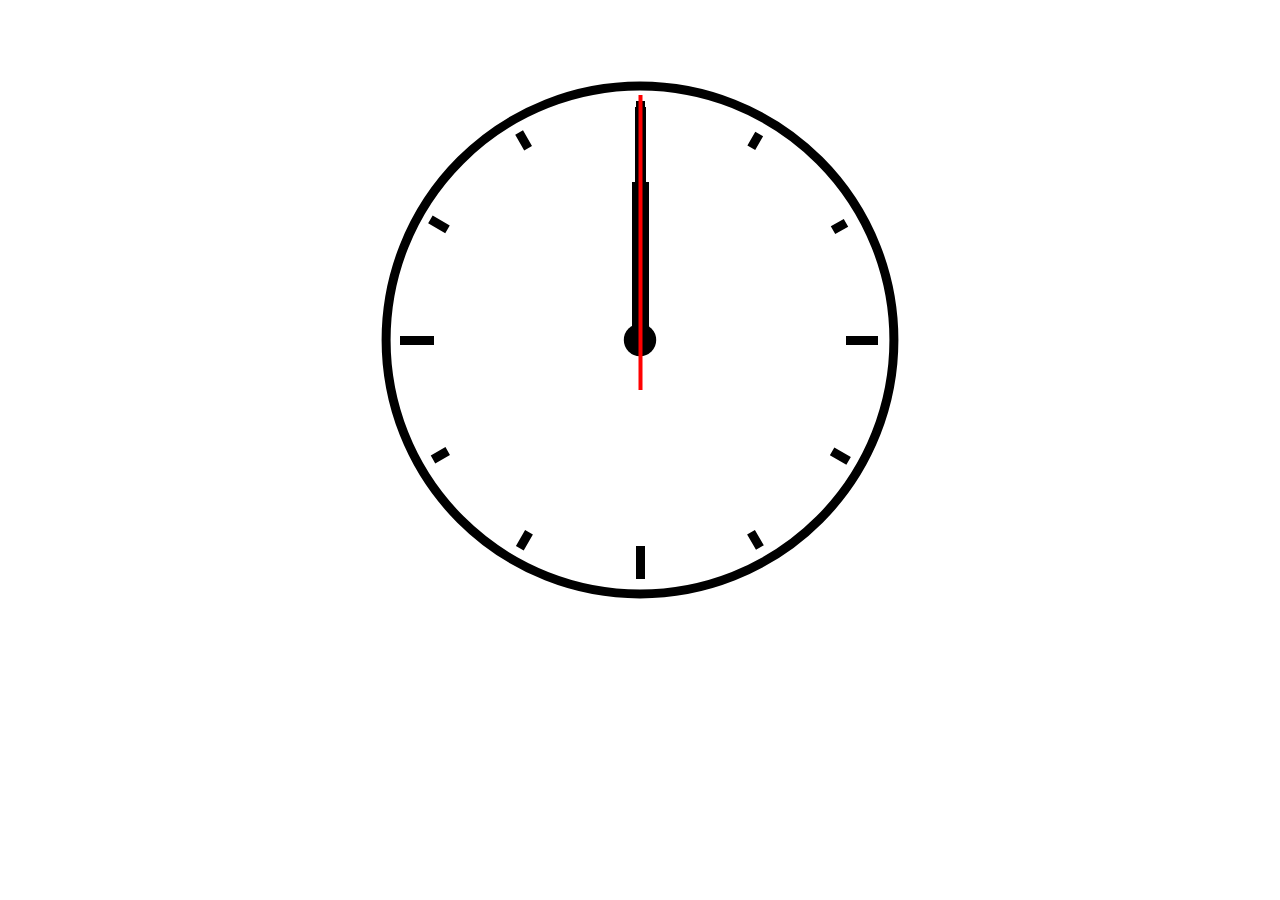
<file: Clock/index.html>
<!DOCTYPE html>
<html lang="en-US">

<head>
    <meta charset="UTF-8">
    <meta name="viewport" content="width=device-width, initial-scale=1">
    <title>A Digital Analog Clock</title>
    <link rel="stylesheet" href="style.css" type="text/css" media="all">
    <script src="script.js" defer></script>
</head>

<body>
<main class="main">
    <div class="clockbox">
        <svg id="clock" xmlns="http://www.w3.org/2000/svg" width="600" height="600" viewBox="0 0 600 600">
            <g id="face">
                <circle class="circle" cx="300" cy="300" r="253.9"/>
                <path class="hour-marks" d="M300.5 94V61M506 300.5h32M300.5 506v33M94 300.5H60M411.3 107.8l7.9-13.8M493 190.2l13-7.4M492.1 411.4l16.5 9.5M411 492.3l8.9 15.3M189 492.3l-9.2 15.9M107.7 411L93 419.5M107.5 189.3l-17.1-9.9M188.1 108.2l-9-15.6"/>
                <circle class="mid-circle" cx="300" cy="300" r="16.2"/>
            </g>
            <g id="hour">
                <path class="hour-arm" d="M300.5 298V142"/>
                <circle class="sizing-box" cx="300" cy="300" r="253.9"/>
            </g>
            <g id="minute">
                <path class="minute-arm" d="M300.5 298V67"/>
                <circle class="sizing-box" cx="300" cy="300" r="253.9"/>
            </g>
            <g id="second">
                <path class="second-arm" d="M300.5 350V55"/>
                <circle class="sizing-box" cx="300" cy="300" r="253.9"/>
            </g>
        </svg>
    </div><!-- .clockbox -->
</main>

</body>

</html>
</file>
<file: Clock/style.css>
/* Layout */
.main {
    display: flex;
    padding: 2em;
    height: 90vh;
    justify-content: center;
    align-items: middle;
}

.clockbox,
#clock {
    width: 100%;
}

/* Clock styles */
.circle {
    fill: none;
    stroke: #000;
    stroke-width: 9;
    stroke-miterlimit: 10;
}

.mid-circle {
    fill: #000;
}
.hour-marks {
    fill: none;
    stroke: #000;
    stroke-width: 9;
    stroke-miterlimit: 10;
}

.hour-arm {
    fill: none;
    stroke: #000;
    stroke-width: 17;
    stroke-miterlimit: 10;
}

.minute-arm {
    fill: none;
    stroke: #000;
    stroke-width: 11;
    stroke-miterlimit: 10;
}

.second-arm {
    fill: none;
    stroke: red;
    stroke-width: 4;
    stroke-miterlimit: 10;
}

/* Transparent box ensuring arms center properly. */
.sizing-box {
    fill: none;
}

/* Make all arms rotate around the same center point. */
/* Optional: Use transition for animation. */
#hour,
#minute,
#second {
    transform-origin: 300px 300px;
    /*transition: transform .5s ease-in-out;*/
}
</file>
